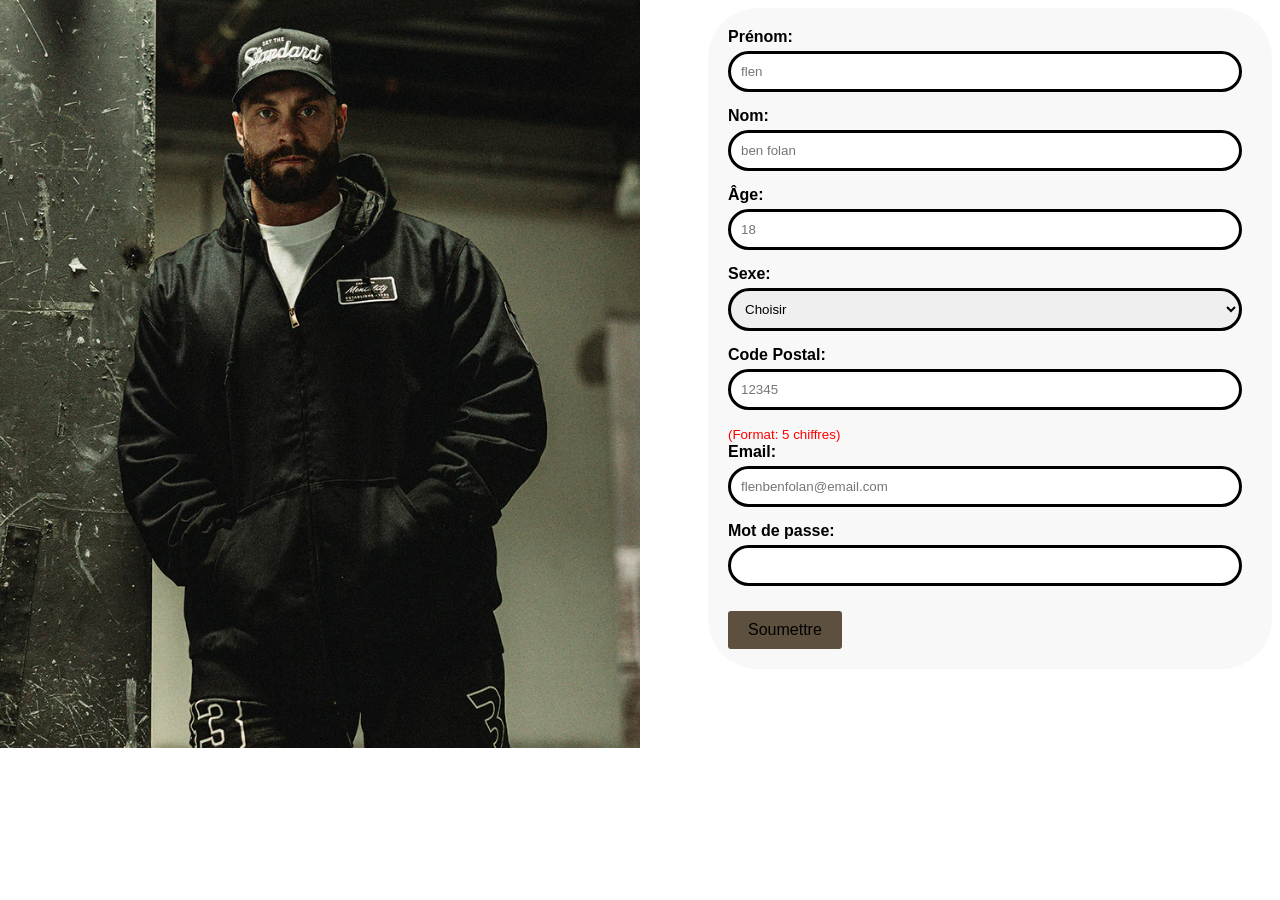
<file: contact.html>
<!DOCTYPE html>
<html lang="en">

<head>
    <meta charset="UTF-8">
    <meta name="viewport" content="width=device-width, initial-scale=1.0">
    <title>Contact</title>
    <style>
        /* Styles généraux */
        body {
            font-family: Arial, sans-serif;
            background-image: url(big3.webp);
            background-repeat: no-repeat;
            background-size:50%;
            background-position: left;
            backdrop-filter: none;
        }

        .container {
            max-width: 550px;
            background-color: rgba(245, 245, 245, 0.72);
            padding: 20px;
            border-radius: 50px;
            margin-left: 700px;
            
        }
        label{
          color: black;
        }

        h2 {
            text-align: center;
            margin-bottom: 20px;
        }

        /* Styles pour le formulaire */
        form {
            width: 100%;
        }

        label {
            display: block;
            margin-bottom: 5px;
            font-weight: bold;
        }

        input[type="text"],
        input[type="number"],
        input[type="email"],
        select,
        input[type="password"] {
            width: calc(100% - 10px);
            padding: 10px;
            margin-bottom: 15px;
            border: 3px solid black;
            border-radius: 30px;
            box-sizing: border-box;
        }

        input[type="submit"] {
            background-color: #5e503f;
            color: black;
            border: none;
            padding: 10px 20px;
            text-align: center;
            text-decoration: none;
            display: inline-block;
            font-size: 16px;
            margin-top: 10px;
            cursor: pointer;
            border-radius: 3px;
            transition: background-color 0.3s;
        }

        input[type="submit"]:hover {
            background-color: #45a049;
        }

        .error {
            color: red;
            font-size: 12px;
        }
    </style>
</head>

<body>
    <div class="container">
        <form id="myForm" onsubmit="return validateForm()">
            <label for="fname">Prénom:</label>
            <input type="text" id="fname" name="firstname" required placeholder="flen">

            <label for="lname">Nom:</label>
            <input type="text" id="lname" name="lastname" required placeholder="ben folan">

            <label for="age">Âge:</label>
            <input type="number" id="age" name="age" min="18" required placeholder="18">

            <label for="gender">Sexe:</label>
            <select id="gender" name="gender" required>
                <option value="">Choisir</option>
                <option value="male">Homme</option>
                <option value="female">Femme</option>
                <option value="other">Autre</option>
            </select>

            <label for="zipcode">Code Postal:</label>
            <input type="text" id="zipcode" name="zipcode" pattern="[0-9]{5}" required placeholder="12345">
            <small style="color: red;">(Format: 5 chiffres)</small>

            <label for="email">Email:</label>
            <input type="email" id="email" name="email" required placeholder="flenbenfolan@email.com">

            <label for="password">Mot de passe:</label>
            <input type="password" id="password" name="password" required>

            <input type="submit" value="Soumettre">
        </form>

        <div id="errorMessages"></div>
    </div>

    <script>
        function validateForm() {
            var form = document.getElementById('myForm');
            var errorMessages = document.getElementById('errorMessages');
            errorMessages.innerHTML = '';

            var fname = form.elements['firstname'].value.trim();
            var lname = form.elements['lastname'].value.trim();
            var age = form.elements['age'].value;
            var gender = form.elements['gender'].value;
            var zipcode = form.elements['zipcode'].value.trim();
            var email = form
        }
    </script>
</file>
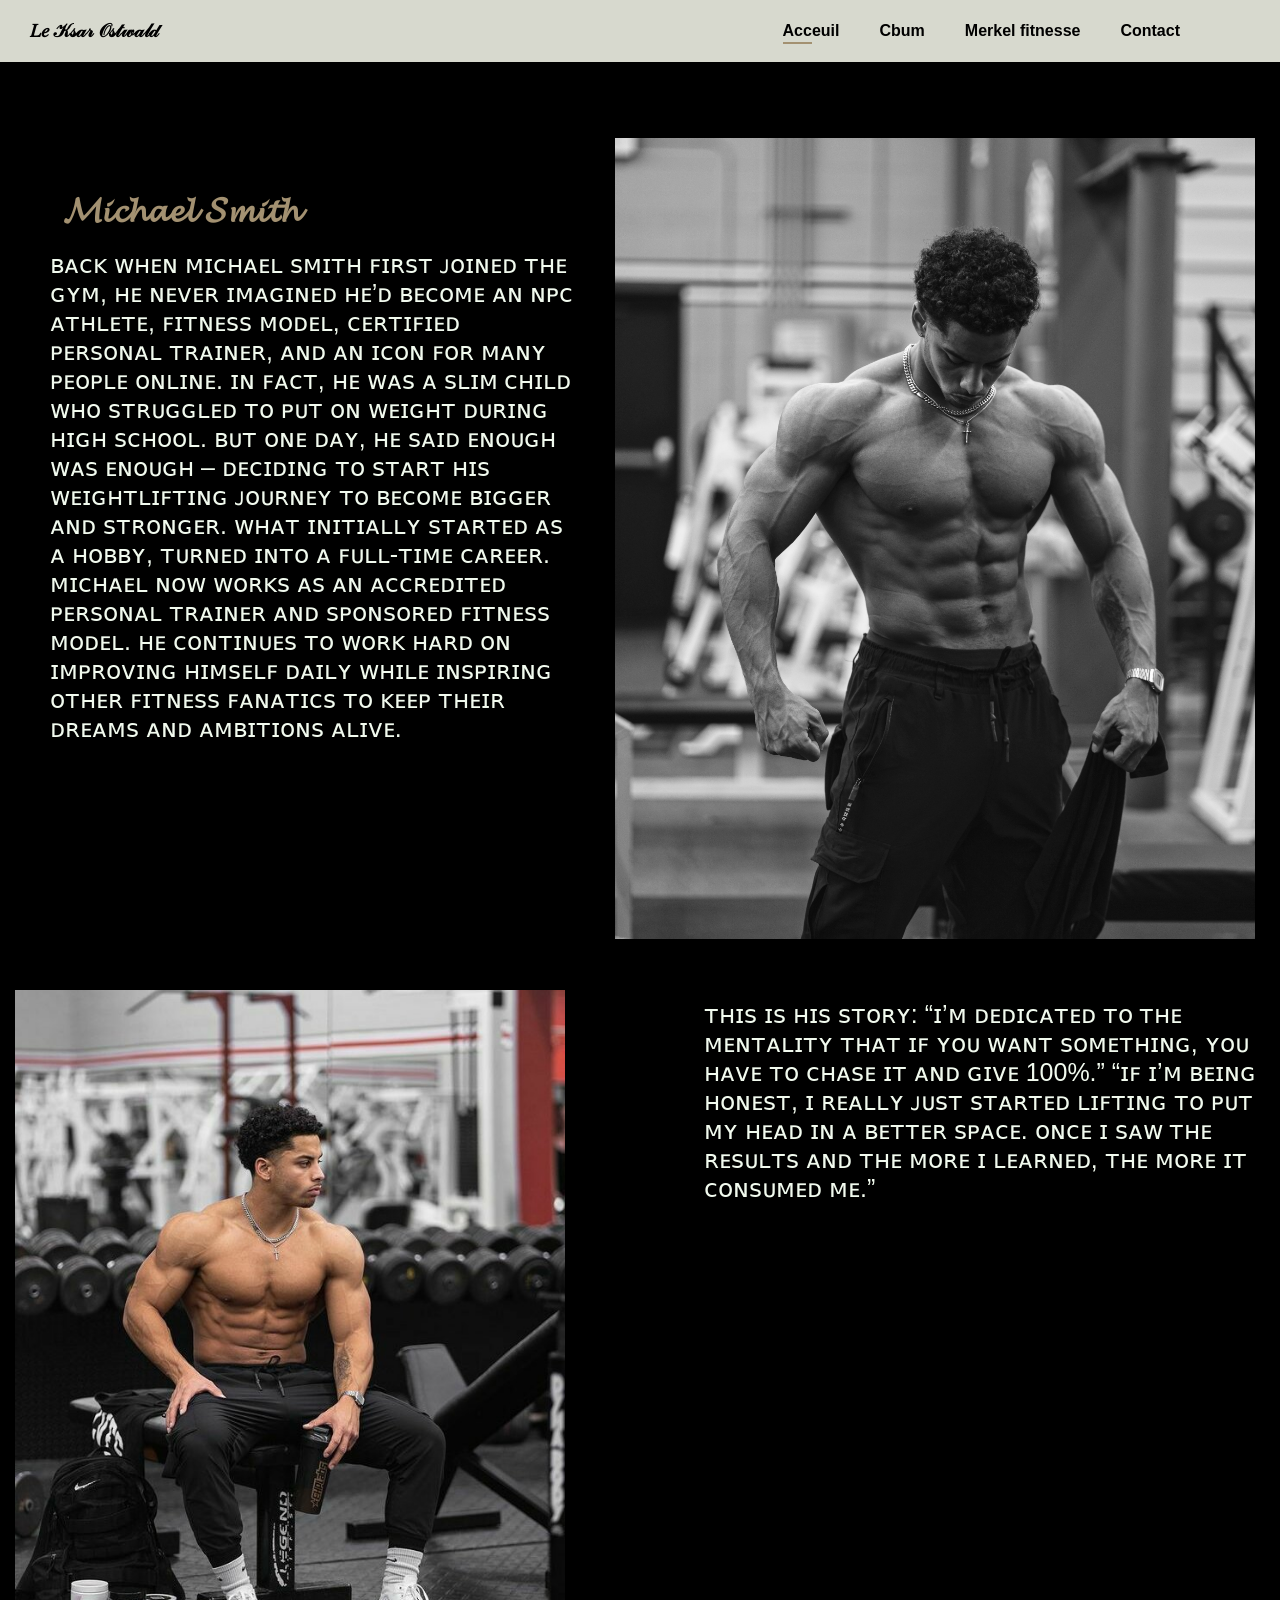
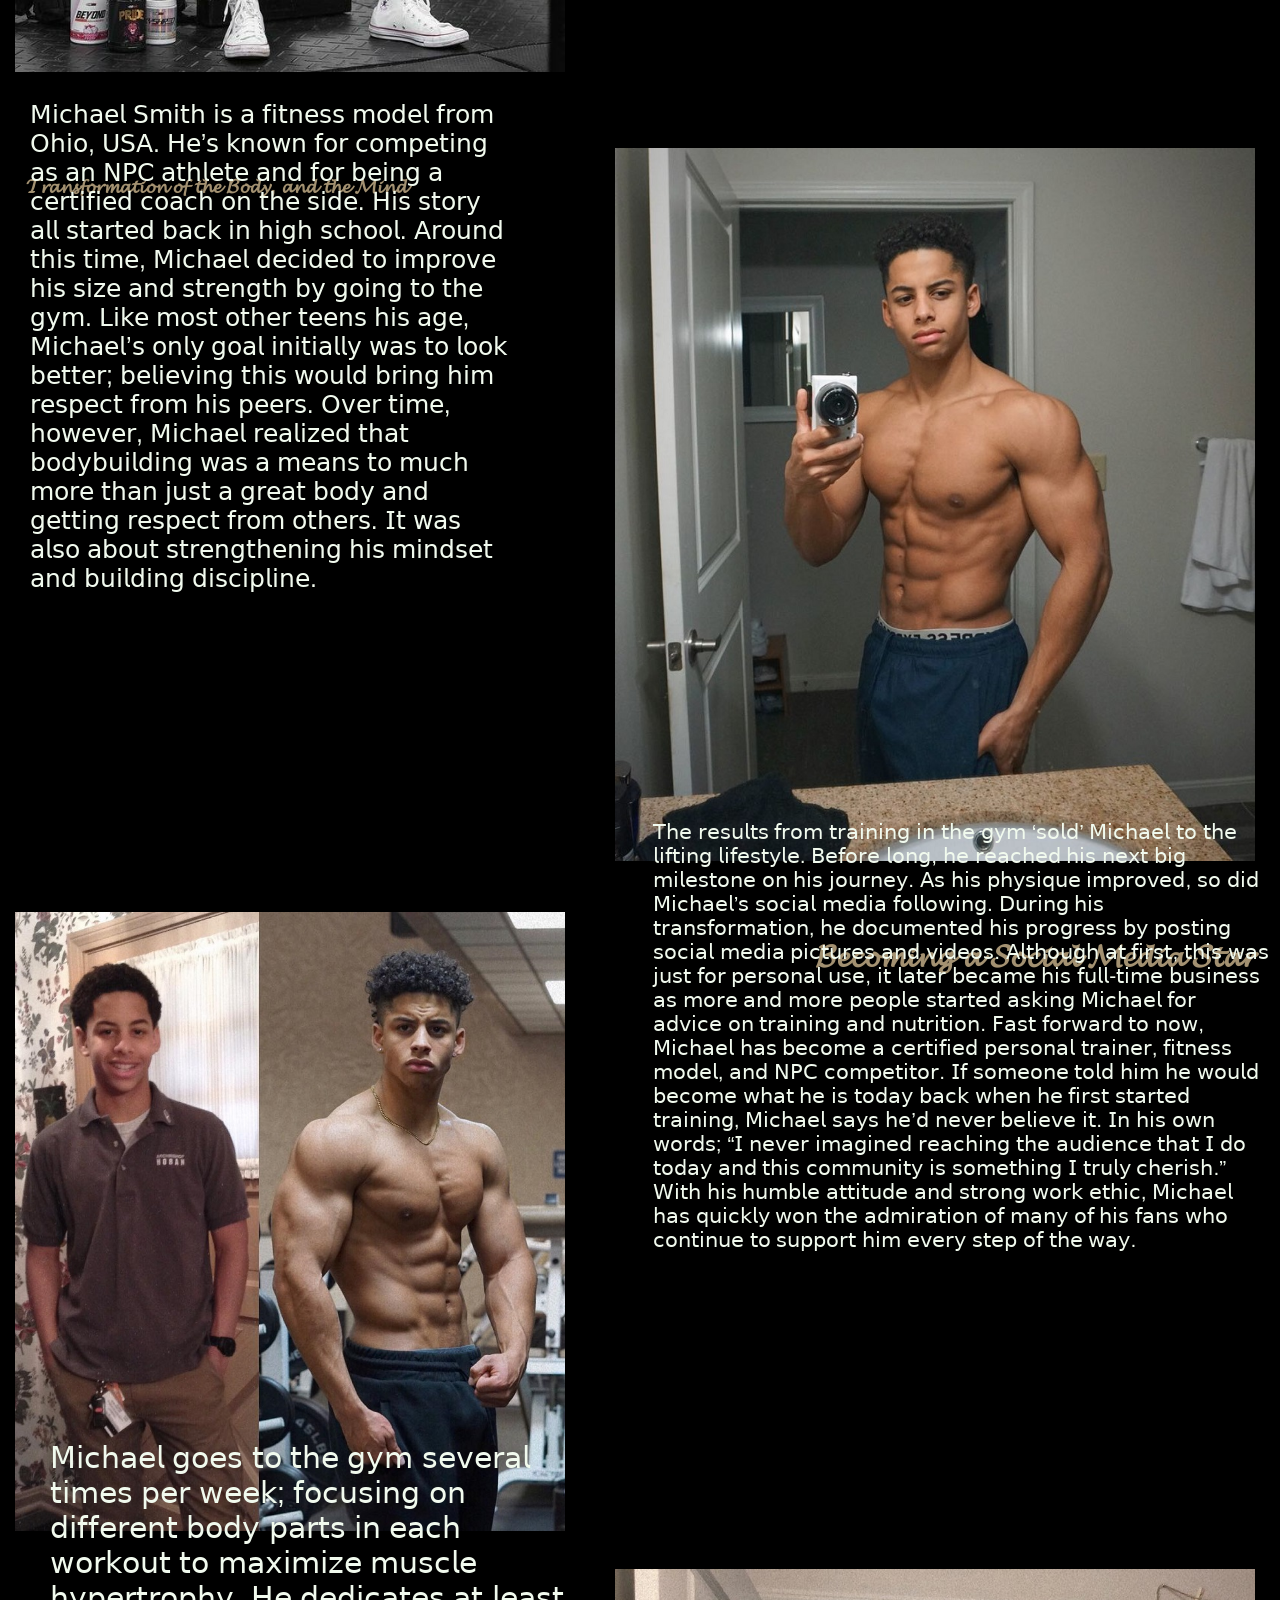
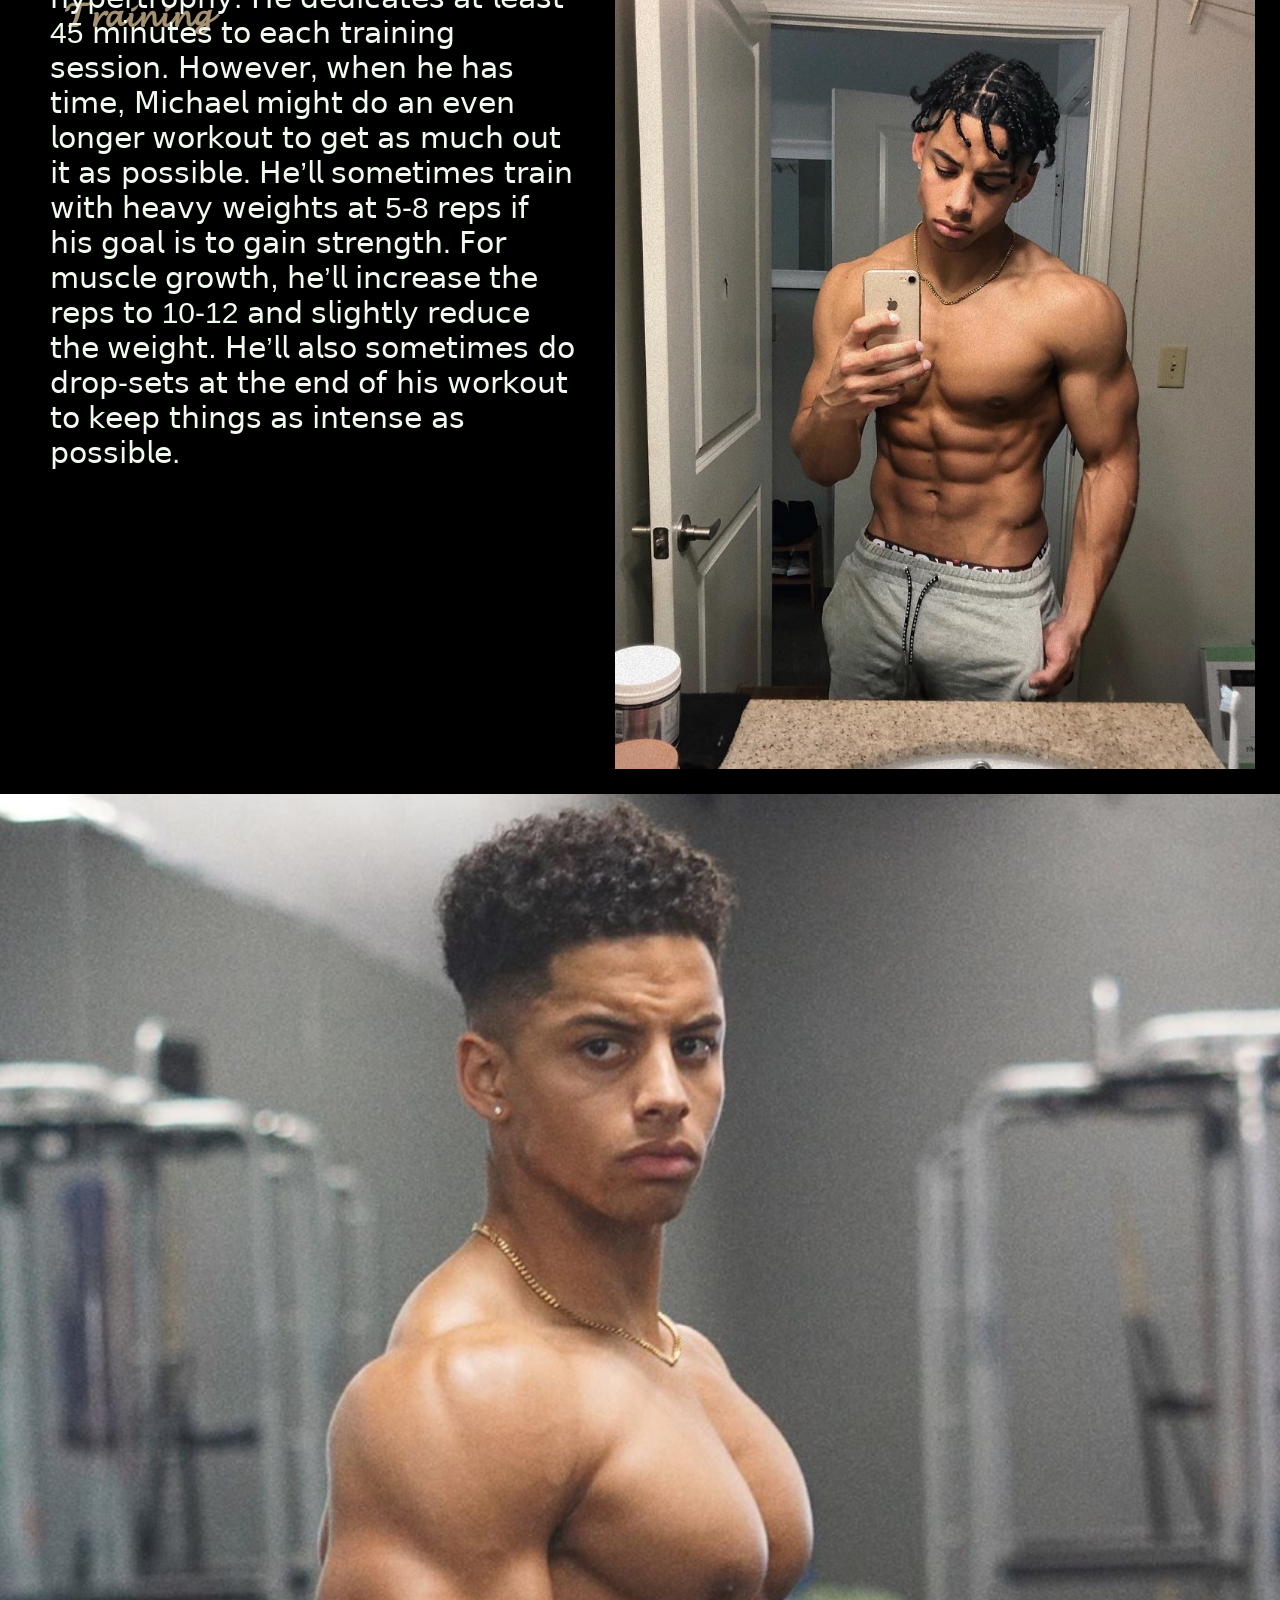
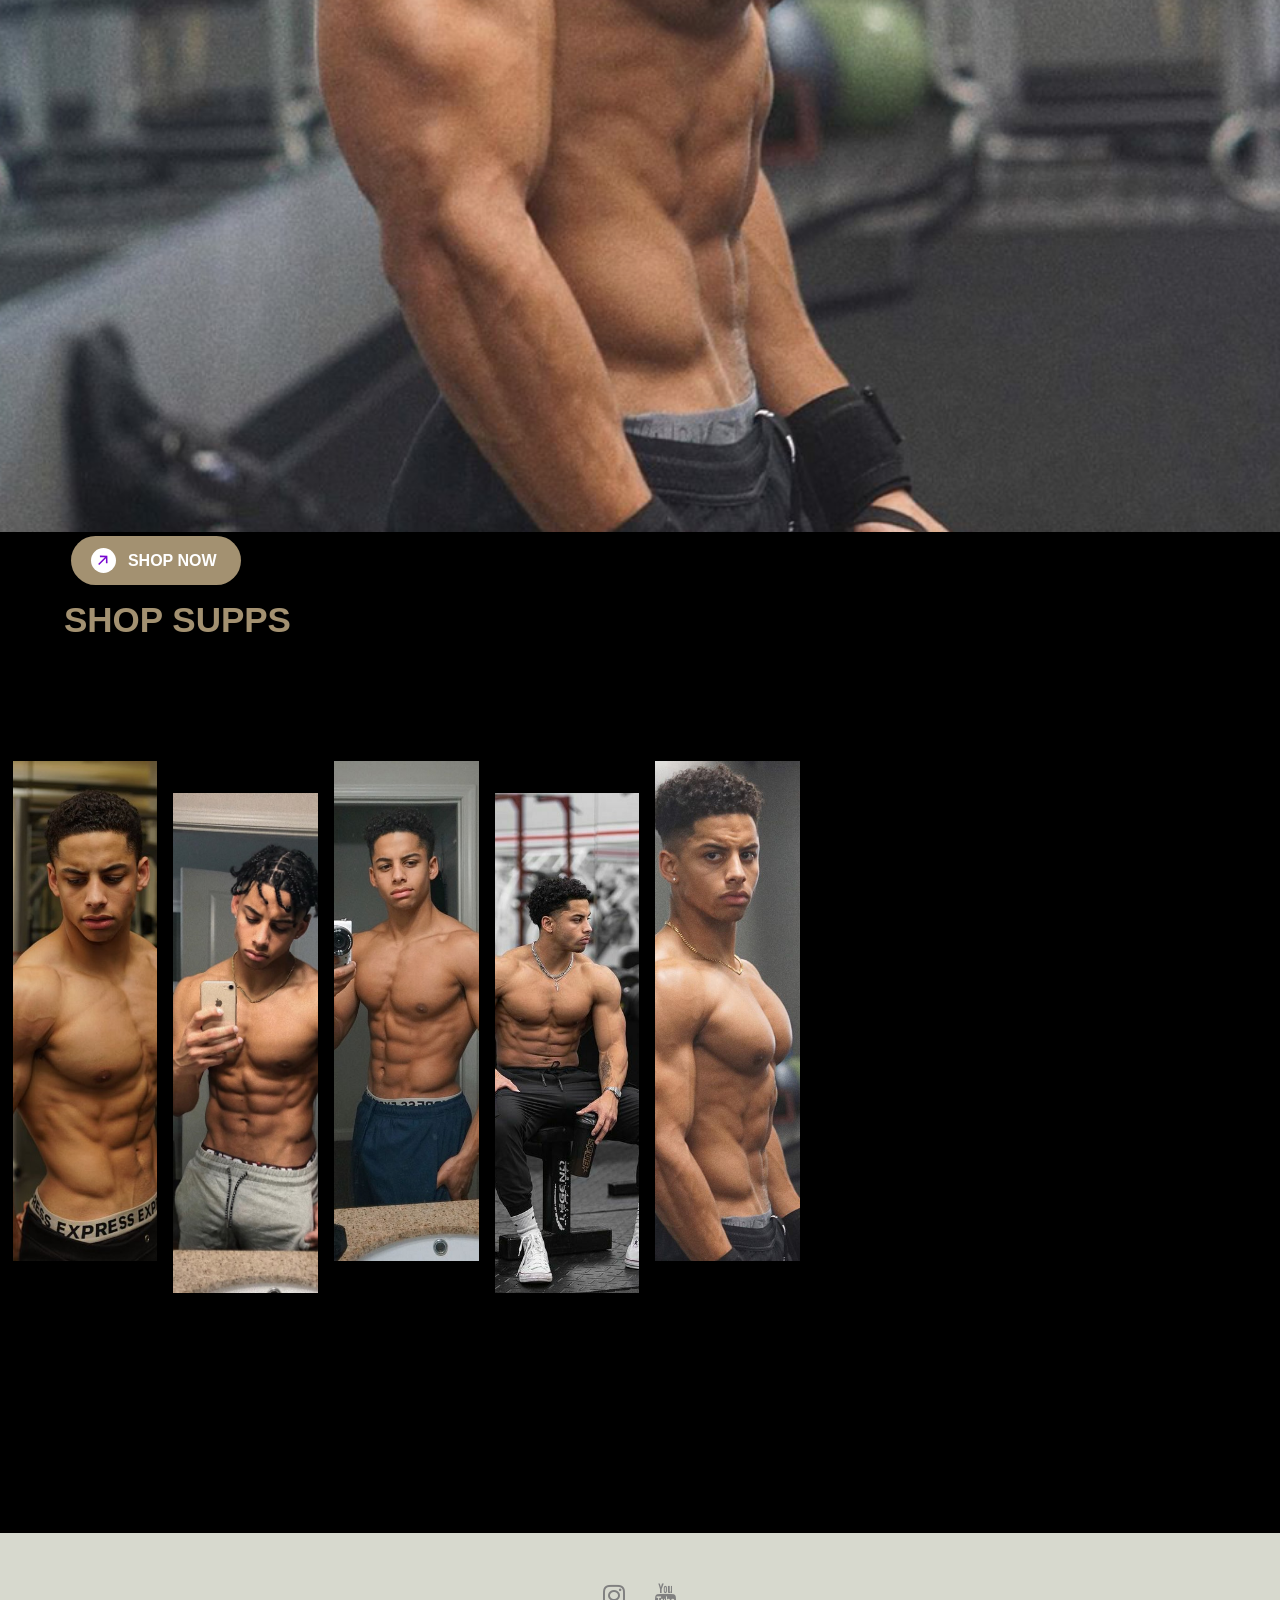
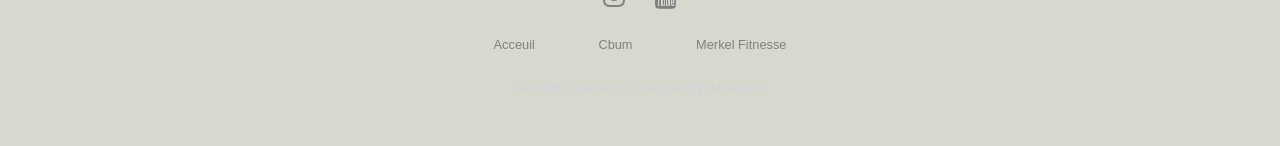
<file: merkel.html>
<!DOCTYPE html>
<html lang="en">
<head>
    <meta charset="UTF-8">
    <meta name="viewport" content="width=device-width, initial-scale=1.0">
    <title>merkelfitness</title>
    <link rel="icon" type="image/jpg" href="ksr.png">
    <link rel="stylesheet" href="merkel.css">
    <script src="java.js"></script>
        <!--FONT AWESOME-->
<link rel="stylesheet" href="https://cdnjs.cloudflare.com/ajax/libs/font-awesome/4.7.0/css/font-awesome.min.css">

<!--GOOGLE FONTS-->
<link rel="preconnect" href="https://fonts.gstatic.com">
<link href="https://fonts.googleapis.com/css2?family=Fredoka+One&family=Play&display=swap" rel="stylesheet"> 
</head>
<body>
    <!--VVVVVVVVVVVVVVVVVVVVVVVVVVVVVVVVV-->
    <section id="header">   
        <div class="logo">
            <a href="index.html"><h3>𝐿𝑒 𝒦𝓈𝒶𝓇 𝒪𝓈𝓉𝓌𝒶𝓁𝒹 </h3>
        </div>  
        <div>
            <ul id="navbar">
                <li><a class="active" href="index.html">Acceuil</a></li>
                <li><a href="cbum.html">Cbum</a></li>
                <li><a href="merkel.html">Merkel fitnesse</a></li>
                <li><a  href="contact.html">Contact</a></li>
            </ul>
        </div>
     </section>  
        
    <section class="pre">
        <img src="m5.jpg" width="50%" alt="">
        <div class="info">
            <h1>𝓜𝓲𝓬𝓱𝓪𝓮𝓵 𝓢𝓶𝓲𝓽𝓱</h1>
            <p>ʙᴀᴄᴋ ᴡʜᴇɴ ᴍɪᴄʜᴀᴇʟ ꜱᴍɪᴛʜ ꜰɪʀꜱᴛ ᴊᴏɪɴᴇᴅ ᴛʜᴇ ɢʏᴍ, ʜᴇ ɴᴇᴠᴇʀ ɪᴍᴀɢɪɴᴇᴅ ʜᴇ’ᴅ ʙᴇᴄᴏᴍᴇ ᴀɴ ɴᴘᴄ ᴀᴛʜʟᴇᴛᴇ, ꜰɪᴛɴᴇꜱꜱ ᴍᴏᴅᴇʟ, ᴄᴇʀᴛɪꜰɪᴇᴅ ᴘᴇʀꜱᴏɴᴀʟ ᴛʀᴀɪɴᴇʀ, ᴀɴᴅ ᴀɴ ɪᴄᴏɴ ꜰᴏʀ ᴍᴀɴʏ ᴘᴇᴏᴘʟᴇ ᴏɴʟɪɴᴇ. ɪɴ ꜰᴀᴄᴛ, ʜᴇ ᴡᴀꜱ ᴀ ꜱʟɪᴍ ᴄʜɪʟᴅ ᴡʜᴏ ꜱᴛʀᴜɢɢʟᴇᴅ ᴛᴏ ᴘᴜᴛ ᴏɴ ᴡᴇɪɢʜᴛ ᴅᴜʀɪɴɢ ʜɪɢʜ ꜱᴄʜᴏᴏʟ. ʙᴜᴛ ᴏɴᴇ ᴅᴀʏ, ʜᴇ ꜱᴀɪᴅ ᴇɴᴏᴜɢʜ ᴡᴀꜱ ᴇɴᴏᴜɢʜ – ᴅᴇᴄɪᴅɪɴɢ ᴛᴏ ꜱᴛᴀʀᴛ ʜɪꜱ ᴡᴇɪɢʜᴛʟɪꜰᴛɪɴɢ ᴊᴏᴜʀɴᴇʏ ᴛᴏ ʙᴇᴄᴏᴍᴇ ʙɪɢɢᴇʀ ᴀɴᴅ ꜱᴛʀᴏɴɢᴇʀ. ᴡʜᴀᴛ ɪɴɪᴛɪᴀʟʟʏ ꜱᴛᴀʀᴛᴇᴅ ᴀꜱ ᴀ ʜᴏʙʙʏ, ᴛᴜʀɴᴇᴅ ɪɴᴛᴏ ᴀ ꜰᴜʟʟ-ᴛɪᴍᴇ ᴄᴀʀᴇᴇʀ. ᴍɪᴄʜᴀᴇʟ ɴᴏᴡ ᴡᴏʀᴋꜱ ᴀꜱ ᴀɴ ᴀᴄᴄʀᴇᴅɪᴛᴇᴅ ᴘᴇʀꜱᴏɴᴀʟ ᴛʀᴀɪɴᴇʀ ᴀɴᴅ ꜱᴘᴏɴꜱᴏʀᴇᴅ ꜰɪᴛɴᴇꜱꜱ ᴍᴏᴅᴇʟ. ʜᴇ ᴄᴏɴᴛɪɴᴜᴇꜱ ᴛᴏ ᴡᴏʀᴋ ʜᴀʀᴅ ᴏɴ ɪᴍᴘʀᴏᴠɪɴɢ ʜɪᴍꜱᴇʟꜰ ᴅᴀɪʟʏ ᴡʜɪʟᴇ ɪɴꜱᴘɪʀɪɴɢ ᴏᴛʜᴇʀ ꜰɪᴛɴᴇꜱꜱ ꜰᴀɴᴀᴛɪᴄꜱ ᴛᴏ ᴋᴇᴇᴘ ᴛʜᴇɪʀ ᴅʀᴇᴀᴍꜱ ᴀɴᴅ ᴀᴍʙɪᴛɪᴏɴꜱ ᴀʟɪᴠᴇ.</p>
        </div>
    </section>
    <section class="pre-2">
        <img src="m4.jpg" width="50%" alt="">
        <div class="info-2">
            <p>ᴛʜɪꜱ ɪꜱ ʜɪꜱ ꜱᴛᴏʀʏ: “ɪ’ᴍ ᴅᴇᴅɪᴄᴀᴛᴇᴅ ᴛᴏ ᴛʜᴇ ᴍᴇɴᴛᴀʟɪᴛʏ ᴛʜᴀᴛ ɪꜰ ʏᴏᴜ ᴡᴀɴᴛ ꜱᴏᴍᴇᴛʜɪɴɢ, ʏᴏᴜ ʜᴀᴠᴇ ᴛᴏ ᴄʜᴀꜱᴇ ɪᴛ ᴀɴᴅ ɢɪᴠᴇ 100%.” “ɪꜰ ɪ’ᴍ ʙᴇɪɴɢ ʜᴏɴᴇꜱᴛ, ɪ ʀᴇᴀʟʟʏ ᴊᴜꜱᴛ ꜱᴛᴀʀᴛᴇᴅ ʟɪꜰᴛɪɴɢ ᴛᴏ ᴘᴜᴛ ᴍʏ ʜᴇᴀᴅ ɪɴ ᴀ ʙᴇᴛᴛᴇʀ ꜱᴘᴀᴄᴇ. ᴏɴᴄᴇ ɪ ꜱᴀᴡ ᴛʜᴇ ʀᴇꜱᴜʟᴛꜱ ᴀɴᴅ ᴛʜᴇ ᴍᴏʀᴇ ɪ ʟᴇᴀʀɴᴇᴅ, ᴛʜᴇ ᴍᴏʀᴇ ɪᴛ ᴄᴏɴꜱᴜᴍᴇᴅ ᴍᴇ.”</p>
        </div>
    </section>
    <section class="pre-3">
        <img src="m3.jpg" width="50%" alt="">
        <div class="info-3">
            <h1>𝓣𝓻𝓪𝓷𝓼𝓯𝓸𝓻𝓶𝓪𝓽𝓲𝓸𝓷 𝓸𝓯 𝓽𝓱𝓮 𝓑𝓸𝓭𝔂, 𝓪𝓷𝓭 𝓽𝓱𝓮 𝓜𝓲𝓷𝓭</h1>
            <p>𝖬𝗂𝖼𝗁𝖺𝖾𝗅 𝖲𝗆𝗂𝗍𝗁 𝗂𝗌 𝖺 𝖿𝗂𝗍𝗇𝖾𝗌𝗌 𝗆𝗈𝖽𝖾𝗅 𝖿𝗋𝗈𝗆 𝖮𝗁𝗂𝗈, 𝖴𝖲𝖠. 𝖧𝖾’𝗌 𝗄𝗇𝗈𝗐𝗇 𝖿𝗈𝗋 𝖼𝗈𝗆𝗉𝖾𝗍𝗂𝗇𝗀 𝖺𝗌 𝖺𝗇 𝖭𝖯𝖢 𝖺𝗍𝗁𝗅𝖾𝗍𝖾 𝖺𝗇𝖽 𝖿𝗈𝗋 𝖻𝖾𝗂𝗇𝗀 𝖺 𝖼𝖾𝗋𝗍𝗂𝖿𝗂𝖾𝖽 𝖼𝗈𝖺𝖼𝗁 𝗈𝗇 𝗍𝗁𝖾 𝗌𝗂𝖽𝖾. 𝖧𝗂𝗌 𝗌𝗍𝗈𝗋𝗒 𝖺𝗅𝗅 𝗌𝗍𝖺𝗋𝗍𝖾𝖽 𝖻𝖺𝖼𝗄 𝗂𝗇 𝗁𝗂𝗀𝗁 𝗌𝖼𝗁𝗈𝗈𝗅. 𝖠𝗋𝗈𝗎𝗇𝖽 𝗍𝗁𝗂𝗌 𝗍𝗂𝗆𝖾, 𝖬𝗂𝖼𝗁𝖺𝖾𝗅 𝖽𝖾𝖼𝗂𝖽𝖾𝖽 𝗍𝗈 𝗂𝗆𝗉𝗋𝗈𝗏𝖾 𝗁𝗂𝗌 𝗌𝗂𝗓𝖾 𝖺𝗇𝖽 𝗌𝗍𝗋𝖾𝗇𝗀𝗍𝗁 𝖻𝗒 𝗀𝗈𝗂𝗇𝗀 𝗍𝗈 𝗍𝗁𝖾 𝗀𝗒𝗆. 𝖫𝗂𝗄𝖾 𝗆𝗈𝗌𝗍 𝗈𝗍𝗁𝖾𝗋 𝗍𝖾𝖾𝗇𝗌 𝗁𝗂𝗌 𝖺𝗀𝖾, 𝖬𝗂𝖼𝗁𝖺𝖾𝗅’𝗌 𝗈𝗇𝗅𝗒 𝗀𝗈𝖺𝗅 𝗂𝗇𝗂𝗍𝗂𝖺𝗅𝗅𝗒 𝗐𝖺𝗌 𝗍𝗈 𝗅𝗈𝗈𝗄 𝖻𝖾𝗍𝗍𝖾𝗋; 𝖻𝖾𝗅𝗂𝖾𝗏𝗂𝗇𝗀 𝗍𝗁𝗂𝗌 𝗐𝗈𝗎𝗅𝖽 𝖻𝗋𝗂𝗇𝗀 𝗁𝗂𝗆 𝗋𝖾𝗌𝗉𝖾𝖼𝗍 𝖿𝗋𝗈𝗆 𝗁𝗂𝗌 𝗉𝖾𝖾𝗋𝗌. 𝖮𝗏𝖾𝗋 𝗍𝗂𝗆𝖾, 𝗁𝗈𝗐𝖾𝗏𝖾𝗋, 𝖬𝗂𝖼𝗁𝖺𝖾𝗅 𝗋𝖾𝖺𝗅𝗂𝗓𝖾𝖽 𝗍𝗁𝖺𝗍 𝖻𝗈𝖽𝗒𝖻𝗎𝗂𝗅𝖽𝗂𝗇𝗀 𝗐𝖺𝗌 𝖺 𝗆𝖾𝖺𝗇𝗌 𝗍𝗈 𝗆𝗎𝖼𝗁 𝗆𝗈𝗋𝖾 𝗍𝗁𝖺𝗇 𝗃𝗎𝗌𝗍 𝖺 𝗀𝗋𝖾𝖺𝗍 𝖻𝗈𝖽𝗒 𝖺𝗇𝖽 𝗀𝖾𝗍𝗍𝗂𝗇𝗀 𝗋𝖾𝗌𝗉𝖾𝖼𝗍 𝖿𝗋𝗈𝗆 𝗈𝗍𝗁𝖾𝗋𝗌. 𝖨𝗍 𝗐𝖺𝗌 𝖺𝗅𝗌𝗈 𝖺𝖻𝗈𝗎𝗍 𝗌𝗍𝗋𝖾𝗇𝗀𝗍𝗁𝖾𝗇𝗂𝗇𝗀 𝗁𝗂𝗌 𝗆𝗂𝗇𝖽𝗌𝖾𝗍 𝖺𝗇𝖽 𝖻𝗎𝗂𝗅𝖽𝗂𝗇𝗀 𝖽𝗂𝗌𝖼𝗂𝗉𝗅𝗂𝗇𝖾.</p>
        </div>
    </section>
    <section class="pre-4">
        <img src="m6.jpg" width="50%" alt="">
        <div class="info-4">
            <h1>𝓑𝓮𝓬𝓸𝓶𝓲𝓷𝓰 𝓪 𝓢𝓸𝓬𝓲𝓪𝓵 𝓜𝓮𝓭𝓲𝓪 𝓢𝓽𝓪𝓻</h1>
            <p>𝖳𝗁𝖾 𝗋𝖾𝗌𝗎𝗅𝗍𝗌 𝖿𝗋𝗈𝗆 𝗍𝗋𝖺𝗂𝗇𝗂𝗇𝗀 𝗂𝗇 𝗍𝗁𝖾 𝗀𝗒𝗆 ‘𝗌𝗈𝗅𝖽’ 𝖬𝗂𝖼𝗁𝖺𝖾𝗅 𝗍𝗈 𝗍𝗁𝖾 𝗅𝗂𝖿𝗍𝗂𝗇𝗀 𝗅𝗂𝖿𝖾𝗌𝗍𝗒𝗅𝖾. 𝖡𝖾𝖿𝗈𝗋𝖾 𝗅𝗈𝗇𝗀, 𝗁𝖾 𝗋𝖾𝖺𝖼𝗁𝖾𝖽 𝗁𝗂𝗌 𝗇𝖾𝗑𝗍 𝖻𝗂𝗀 𝗆𝗂𝗅𝖾𝗌𝗍𝗈𝗇𝖾 𝗈𝗇 𝗁𝗂𝗌 𝗃𝗈𝗎𝗋𝗇𝖾𝗒. 𝖠𝗌 𝗁𝗂𝗌 𝗉𝗁𝗒𝗌𝗂𝗊𝗎𝖾 𝗂𝗆𝗉𝗋𝗈𝗏𝖾𝖽, 𝗌𝗈 𝖽𝗂𝖽 𝖬𝗂𝖼𝗁𝖺𝖾𝗅’𝗌 𝗌𝗈𝖼𝗂𝖺𝗅 𝗆𝖾𝖽𝗂𝖺 𝖿𝗈𝗅𝗅𝗈𝗐𝗂𝗇𝗀. 𝖣𝗎𝗋𝗂𝗇𝗀 𝗁𝗂𝗌 𝗍𝗋𝖺𝗇𝗌𝖿𝗈𝗋𝗆𝖺𝗍𝗂𝗈𝗇, 𝗁𝖾 𝖽𝗈𝖼𝗎𝗆𝖾𝗇𝗍𝖾𝖽 𝗁𝗂𝗌 𝗉𝗋𝗈𝗀𝗋𝖾𝗌𝗌 𝖻𝗒 𝗉𝗈𝗌𝗍𝗂𝗇𝗀 𝗌𝗈𝖼𝗂𝖺𝗅 𝗆𝖾𝖽𝗂𝖺 𝗉𝗂𝖼𝗍𝗎𝗋𝖾𝗌 𝖺𝗇𝖽 𝗏𝗂𝖽𝖾𝗈𝗌. 𝖠𝗅𝗍𝗁𝗈𝗎𝗀𝗁 𝖺𝗍 𝖿𝗂𝗋𝗌𝗍, 𝗍𝗁𝗂𝗌 𝗐𝖺𝗌 𝗃𝗎𝗌𝗍 𝖿𝗈𝗋 𝗉𝖾𝗋𝗌𝗈𝗇𝖺𝗅 𝗎𝗌𝖾, 𝗂𝗍 𝗅𝖺𝗍𝖾𝗋 𝖻𝖾𝖼𝖺𝗆𝖾 𝗁𝗂𝗌 𝖿𝗎𝗅𝗅-𝗍𝗂𝗆𝖾 𝖻𝗎𝗌𝗂𝗇𝖾𝗌𝗌 𝖺𝗌 𝗆𝗈𝗋𝖾 𝖺𝗇𝖽 𝗆𝗈𝗋𝖾 𝗉𝖾𝗈𝗉𝗅𝖾 𝗌𝗍𝖺𝗋𝗍𝖾𝖽 𝖺𝗌𝗄𝗂𝗇𝗀 𝖬𝗂𝖼𝗁𝖺𝖾𝗅 𝖿𝗈𝗋 𝖺𝖽𝗏𝗂𝖼𝖾 𝗈𝗇 𝗍𝗋𝖺𝗂𝗇𝗂𝗇𝗀 𝖺𝗇𝖽 𝗇𝗎𝗍𝗋𝗂𝗍𝗂𝗈𝗇. 𝖥𝖺𝗌𝗍 𝖿𝗈𝗋𝗐𝖺𝗋𝖽 𝗍𝗈 𝗇𝗈𝗐, 𝖬𝗂𝖼𝗁𝖺𝖾𝗅 𝗁𝖺𝗌 𝖻𝖾𝖼𝗈𝗆𝖾 𝖺 𝖼𝖾𝗋𝗍𝗂𝖿𝗂𝖾𝖽 𝗉𝖾𝗋𝗌𝗈𝗇𝖺𝗅 𝗍𝗋𝖺𝗂𝗇𝖾𝗋, 𝖿𝗂𝗍𝗇𝖾𝗌𝗌 𝗆𝗈𝖽𝖾𝗅, 𝖺𝗇𝖽 𝖭𝖯𝖢 𝖼𝗈𝗆𝗉𝖾𝗍𝗂𝗍𝗈𝗋. 𝖨𝖿 𝗌𝗈𝗆𝖾𝗈𝗇𝖾 𝗍𝗈𝗅𝖽 𝗁𝗂𝗆 𝗁𝖾 𝗐𝗈𝗎𝗅𝖽 𝖻𝖾𝖼𝗈𝗆𝖾 𝗐𝗁𝖺𝗍 𝗁𝖾 𝗂𝗌 𝗍𝗈𝖽𝖺𝗒 𝖻𝖺𝖼𝗄 𝗐𝗁𝖾𝗇 𝗁𝖾 𝖿𝗂𝗋𝗌𝗍 𝗌𝗍𝖺𝗋𝗍𝖾𝖽 𝗍𝗋𝖺𝗂𝗇𝗂𝗇𝗀, 𝖬𝗂𝖼𝗁𝖺𝖾𝗅 𝗌𝖺𝗒𝗌 𝗁𝖾’𝖽 𝗇𝖾𝗏𝖾𝗋 𝖻𝖾𝗅𝗂𝖾𝗏𝖾 𝗂𝗍. 𝖨𝗇 𝗁𝗂𝗌 𝗈𝗐𝗇 𝗐𝗈𝗋𝖽𝗌; “𝖨 𝗇𝖾𝗏𝖾𝗋 𝗂𝗆𝖺𝗀𝗂𝗇𝖾𝖽 𝗋𝖾𝖺𝖼𝗁𝗂𝗇𝗀 𝗍𝗁𝖾 𝖺𝗎𝖽𝗂𝖾𝗇𝖼𝖾 𝗍𝗁𝖺𝗍 𝖨 𝖽𝗈 𝗍𝗈𝖽𝖺𝗒 𝖺𝗇𝖽 𝗍𝗁𝗂𝗌 𝖼𝗈𝗆𝗆𝗎𝗇𝗂𝗍𝗒 𝗂𝗌 𝗌𝗈𝗆𝖾𝗍𝗁𝗂𝗇𝗀 𝖨 𝗍𝗋𝗎𝗅𝗒 𝖼𝗁𝖾𝗋𝗂𝗌𝗁.” 𝖶𝗂𝗍𝗁 𝗁𝗂𝗌 𝗁𝗎𝗆𝖻𝗅𝖾 𝖺𝗍𝗍𝗂𝗍𝗎𝖽𝖾 𝖺𝗇𝖽 𝗌𝗍𝗋𝗈𝗇𝗀 𝗐𝗈𝗋𝗄 𝖾𝗍𝗁𝗂𝖼, 𝖬𝗂𝖼𝗁𝖺𝖾𝗅 𝗁𝖺𝗌 𝗊𝗎𝗂𝖼𝗄𝗅𝗒 𝗐𝗈𝗇 𝗍𝗁𝖾 𝖺𝖽𝗆𝗂𝗋𝖺𝗍𝗂𝗈𝗇 𝗈𝖿 𝗆𝖺𝗇𝗒 𝗈𝖿 𝗁𝗂𝗌 𝖿𝖺𝗇𝗌 𝗐𝗁𝗈 𝖼𝗈𝗇𝗍𝗂𝗇𝗎𝖾 𝗍𝗈 𝗌𝗎𝗉𝗉𝗈𝗋𝗍 𝗁𝗂𝗆 𝖾𝗏𝖾𝗋𝗒 𝗌𝗍𝖾𝗉 𝗈𝖿 𝗍𝗁𝖾 𝗐𝖺𝗒.</p>
        </div>
    </section>
    <section class="pre-5">
        <img src="m7.jpg" width="50%" alt="">
        <div class="info-5">
            <h1>𝓣𝓻𝓪𝓲𝓷𝓲𝓷𝓰</h1>
            <p>𝖬𝗂𝖼𝗁𝖺𝖾𝗅 𝗀𝗈𝖾𝗌 𝗍𝗈 𝗍𝗁𝖾 𝗀𝗒𝗆 𝗌𝖾𝗏𝖾𝗋𝖺𝗅 𝗍𝗂𝗆𝖾𝗌 𝗉𝖾𝗋 𝗐𝖾𝖾𝗄; 𝖿𝗈𝖼𝗎𝗌𝗂𝗇𝗀 𝗈𝗇 𝖽𝗂𝖿𝖿𝖾𝗋𝖾𝗇𝗍 𝖻𝗈𝖽𝗒 𝗉𝖺𝗋𝗍𝗌 𝗂𝗇 𝖾𝖺𝖼𝗁 𝗐𝗈𝗋𝗄𝗈𝗎𝗍 𝗍𝗈 𝗆𝖺𝗑𝗂𝗆𝗂𝗓𝖾 𝗆𝗎𝗌𝖼𝗅𝖾 𝗁𝗒𝗉𝖾𝗋𝗍𝗋𝗈𝗉𝗁𝗒. 𝖧𝖾 𝖽𝖾𝖽𝗂𝖼𝖺𝗍𝖾𝗌 𝖺𝗍 𝗅𝖾𝖺𝗌𝗍 45 𝗆𝗂𝗇𝗎𝗍𝖾𝗌 𝗍𝗈 𝖾𝖺𝖼𝗁 𝗍𝗋𝖺𝗂𝗇𝗂𝗇𝗀 𝗌𝖾𝗌𝗌𝗂𝗈𝗇. 𝖧𝗈𝗐𝖾𝗏𝖾𝗋, 𝗐𝗁𝖾𝗇 𝗁𝖾 𝗁𝖺𝗌 𝗍𝗂𝗆𝖾, 𝖬𝗂𝖼𝗁𝖺𝖾𝗅 𝗆𝗂𝗀𝗁𝗍 𝖽𝗈 𝖺𝗇 𝖾𝗏𝖾𝗇 𝗅𝗈𝗇𝗀𝖾𝗋 𝗐𝗈𝗋𝗄𝗈𝗎𝗍 𝗍𝗈 𝗀𝖾𝗍 𝖺𝗌 𝗆𝗎𝖼𝗁 𝗈𝗎𝗍 𝗂𝗍 𝖺𝗌 𝗉𝗈𝗌𝗌𝗂𝖻𝗅𝖾. 𝖧𝖾’𝗅𝗅 𝗌𝗈𝗆𝖾𝗍𝗂𝗆𝖾𝗌 𝗍𝗋𝖺𝗂𝗇 𝗐𝗂𝗍𝗁 𝗁𝖾𝖺𝗏𝗒 𝗐𝖾𝗂𝗀𝗁𝗍𝗌 𝖺𝗍 5-8 𝗋𝖾𝗉𝗌 𝗂𝖿 𝗁𝗂𝗌 𝗀𝗈𝖺𝗅 𝗂𝗌 𝗍𝗈 𝗀𝖺𝗂𝗇 𝗌𝗍𝗋𝖾𝗇𝗀𝗍𝗁. 𝖥𝗈𝗋 𝗆𝗎𝗌𝖼𝗅𝖾 𝗀𝗋𝗈𝗐𝗍𝗁, 𝗁𝖾’𝗅𝗅 𝗂𝗇𝖼𝗋𝖾𝖺𝗌𝖾 𝗍𝗁𝖾 𝗋𝖾𝗉𝗌 𝗍𝗈 10-12 𝖺𝗇𝖽 𝗌𝗅𝗂𝗀𝗁𝗍𝗅𝗒 𝗋𝖾𝖽𝗎𝖼𝖾 𝗍𝗁𝖾 𝗐𝖾𝗂𝗀𝗁𝗍. 𝖧𝖾’𝗅𝗅 𝖺𝗅𝗌𝗈 𝗌𝗈𝗆𝖾𝗍𝗂𝗆𝖾𝗌 𝖽𝗈 𝖽𝗋𝗈𝗉-𝗌𝖾𝗍𝗌 𝖺𝗍 𝗍𝗁𝖾 𝖾𝗇𝖽 𝗈𝖿 𝗁𝗂𝗌 𝗐𝗈𝗋𝗄𝗈𝗎𝗍 𝗍𝗈 𝗄𝖾𝖾𝗉 𝗍𝗁𝗂𝗇𝗀𝗌 𝖺𝗌 𝗂𝗇𝗍𝖾𝗇𝗌𝖾 𝖺𝗌 𝗉𝗈𝗌𝗌𝗂𝖻𝗅𝖾.</p>
        </div>
    </section>
    <div class="vd">
        <img src="m3.webp" width="100%" autoplay muted height="auto" ></img>
    </div>
    <div class="sup">
        <a href="https://getrawnutrition.com/?sacode=hpilkq&utm_source=simple-affiliate&utm_medium=referral&utm_campaign=%2540merkelfitness+%25285367256842333%2529"><h1>SHOP SUPPS</h1></a>

    <a style="--clr: #7808d0" class="button" href="#">
        <span class="button__icon-wrapper">
            <svg width="10" class="button__icon-svg" href="#" fill="none" viewBox="0 0 14 15">
                <path fill="currentColor" d="M13.376 11.552l-.264-10.44-10.44-.24.024 2.28 6.96-.048L.2 12.56l1.488 1.488 9.432-9.432-.048 6.912 2.304.024z"></path>
            </svg>
            
            <svg class="button__icon-svg  button__icon-svg--copy" href="#" width="10" fill="none" viewBox="0 0 14 15">
                <path fill="currentColor" d="M13.376 11.552l-.264-10.44-10.44-.24.024 2.28 6.96-.048L.2 12.56l1.488 1.488 9.432-9.432-.048 6.912 2.304.024z"></path>
            </svg>
        </span>
        SHOP NOW
    </a>
</div>
<div class="container">
    <div class="box box-1" data-text="renji" style="--img:url(m1.jpg)">
    </div>
    <div class="box box-2" style="--img:url(m7.jpg);" data-text="Merkel">
    </div>
    <div class="box box-3" style="--img:url(m3.jpg);" data-text="Merkel">
    </div>
    <div class="box box-4" style="--img:url(m4.jpg);" data-text="Merkel">
    </div>
    <div class="box box-5" style="--img:url(m3.webp);" data-text="Merkel">
    </div>
</div>
<footer>
    <div class="footer">
    <div class="row">
    <a id="ins" href="https://www.instagram.com/merkelfitness/?hl=fr"><i class="fa fa-instagram"></i></a>
    <a id="you" href="https://www.youtube.com/channel/UCbm8FxO0gBbZ19iydL9g3ZQ"><i class="fa fa-youtube"></i></a>
    </div>
    
    <div class="row">
    <ul>
    <li><a href="index.html">Acceuil</a></li>
    <li><a href="cbum.html">Cbum</a></li>
    <li><a href="merkel.html">Merkel Fitnesse</a></li>
    </ul>
    </div>
    <div class="row">
     All rights reserved || Designed By: Mr.Amine 
    </div>
    </div>
</footer>    
</body>
</html>
</file>
<file: merkel.css>
* {
    margin: 0;
    padding: 0;
    box-sizing: border-box;
    font-family: "Spartan", sans-serif;
    
}
body{
    background-color: black;
    width: 100%;
}
#header {
    display: flex;
    align-items: center;
    justify-content: space-between;
    padding: 20px 80px;
    background-color: #d7d9ce;
    box-shadow: 0 5px 15px rgba(0, 0, 0, 0.06);
    z-index: 999;
    position: sticky;
    top: 0;
    left: 0;
}
#navbar {
    display: flex;
    align-items: center;
    justify-content: center;
}
#navbar li {
    list-style: none;
    padding: 0 20px;
    position: relative;
}
#navbar a {
text-decoration: none;
font-size: 16px;
font-weight: 600;
color: black;
transition: 0.3s ease;
}
#navbar a:hover,
#navbar a.active 
{
color: black;
}
#navbar a.active::after,
#navbar a:hover::after {
    content: "";
    width: 30%;
    height: 2px;
    background-color: #a39171;
    position: absolute;
    bottom: -4px;
    left: 20px;
}
.logo h3{
    margin-left:-50px;
    color: black;
}
.logo a{
    list-style: none;
    text-decoration: none;
}
.pre img{
  float: right;
  margin: 25px;
  padding-top: 4%;
}
.info h1{
    color: #a39171;
    float: left;
    padding-top: 10%;
    margin-left: 5%;
    font-size: 35px;
}
.info p{
    float: left;
    color: #f1faee;
    margin-right: 55%;
    position: absolute;
    top: 250px;
    left: 50px;
    font-size: 25px;
}
.info-2 p{
    float: right;
    color: #f1faee;
    margin-left: 55%;
    position: absolute;
    top: 1000px;
    right: 16px;
    font-size: 25px;
}
.info-3 h1{
    color: #a39171;
    float: left;
    padding-top: 8%;
    margin-left: 2%;
    font-size: 20px;
}
.info-3 p{
    float: left;
    color: #f1faee;
    margin-right: 60%;
    position: absolute;
    top:1700px;
    left: 30px;
    font-size: 25px;
}
.pre-2 img{
    float: left;
    padding-right: 90px;
    margin-left: 15px;
    padding-top: 2%;
  }
  .pre-3 img{
    float: right;
    margin: 25px;
    padding-top: 4%;
  }
  .pre-4 img{
    float: left;
    padding-right: 90px;
    margin-left: 15px;
    padding-top: 2%;
  }
  .info-4 p{
    float: right;
    color: #f1faee;
    margin-left: 51%;
    position: absolute;
    top: 2420px;
    right: 10px;
    font-size: 21px;
}
.info-4 h1{
    color: #a39171;
    float: right;
    padding-top: 4%;
    margin-right: 2%;
    font-size: 32px;
}
.pre-5 img{
    float: right;
    margin: 25px;
    padding-top: 1%;
  }
  .info-5 h1{
      color: #a39171;
      float: left;
      padding-top: 5%;
      margin-left: 5%;
      font-size: 35px;
  }
  .info-5 p{
      float: left;
      color: #f1faee;
      margin-right: 55%;
      position: absolute;
      top: 3040px;
      left: 50px;
      font-size: 30px;
  }
  .sup h1{
    font-size: 35px ;
    color: #a39171;
    float: left;
    padding-top: 5%;
    margin-left: 5%;
    font-size: 35px;
  }



  .button {
    margin-left: -220px;
    line-height: 1;
    text-decoration: none;
    display: inline-flex;
    align-items: center;
    gap: .75rem;
    background-color: #a39171;
    color: #fff;
    border-radius: 10rem;
    font-weight: 600;
    padding: .75rem 1.5rem;
    padding-left: 20px;
    white-space: nowrap;
    overflow: hidden;
    text-overflow: ellipsis;
    transition: background-color .3s;
  }
  
  .button__icon-wrapper {
    flex-shrink: 0;
    width: 25px;
    height: 25px;
    position: relative;
    color: var(--clr);
    background-color: #fff;
    border-radius: 50%;
    display: grid;
    place-items: center;
    overflow: hidden;
  }
  
  .button:hover {
    background-color: #000;
  }
  
  .button:hover .button__icon-wrapper {
    color: #000;
  }
  
  .button__icon-svg--copy {
    position: absolute;
    transform: translate(-150%, 150%);
  }
  
  .button:hover .button__icon-svg:first-child {
    transition: transform .3s ease-in-out;
    transform: translate(150%, -150%);
  }
  
  .button:hover .button__icon-svg--copy {
    transition: transform .3s ease-in-out .1s;
    transform: translate(0);
  }
  /*********************************btn***********/

  
  
/***************gal*********************************************/
  .container{
    position: relative;
    display:grid;
            grid-template-columns: 1fr 1fr 1fr 1fr 1fr;
            gap: 1em;
            width: 800px;
            height: 500px;
            font-family: 'Franklin Gothic Medium', 'Arial Narrow', Arial, sans-serif;
            transition: all 400ms;
            margin-top: 15%;
            padding-left: 1%;
  }
  .box{
    position: relative;
            background: var(--img) center center;
            background-size: cover;
            justify-content: center;
            align-items: center;
  }
.box::after{
            content: attr(data-text);
            position: absolute;
            bottom: 20px;
            background-color: black;
            color: whitesmoke;
            padding: 10px 10px 10px 14px;
            letter-spacing: 4px;
            text-transform: uppercase;
            transform: translateY(60px);
            opacity: 0;
            transition: all 400ms;
  }
  .container:hover .box{
            filter: grayscale(100%) opacity(24%);
  }
  .box:hover::after{
            transform: translateY(0);
            opacity: 1;
            transition-delay: 400ms;
  }
  .container .box:hover{
            filter: grayscale(0%) opacity(100%);
        }
        .container:has(.box-1:hover){
            grid-template-columns: 3fr 1fr 1fr 1fr 1fr;
        }
        .container:has(.box-2:hover){
            grid-template-columns: 1fr 3fr 1fr 1fr 1fr;
        }
        .container:has(.box-3:hover){
            grid-template-columns: 1fr 1fr 3fr 1fr 1fr;
        }
        .container:has(.box-4:hover){
            grid-template-columns: 1fr 1fr 1fr 3fr 1fr;
        }
        .container:has(.box-5:hover){
            grid-template-columns: 1fr 1fr 1fr 1fr 5fr;
        }
        .box:nth-child(odd){
            transform: translateY(-16px);
        }
        .box:nth-child(even){
            transform: translateY(16px);
  }













/*****************************footer*******************************************************************/
.footer{
    background:#d7d9ce;
    padding:30px 0px;
    font-family: 'Play', sans-serif;
    text-align:center;
    margin-top: 20%;
    }
    
    .footer .row{
    width:100%;
    margin:1% 0%;
    padding:0.6% 0%;
    color:#ced4da;
    font-size:0.8em;
    }
    
    .footer .row a{
    text-decoration:none;
    color:gray;
    transition:0.5s;
    }
    
    .footer .row a:hover{
      color: #3e5c76;
    }
    .footer .row #you:hover{
      color: #d00000;
    }
    .footer .row #ins:hover{
      color: #a4133c;
    }
  
    
    .footer .row ul{
    width:100%;
    }
    
    .footer .row ul li{
    display:inline-block;
    margin:0px 30px;
    }
    
    .footer .row a i{
    font-size:2em;
    margin:0% 1%;
    }
    
    @media (max-width:720px){
    .footer{
    text-align:left;
    padding:5%;
    }
    .footer .row ul li{
    display:block;
    margin:10px 0px;
    text-align:left;
    }
    .footer .row a i{
    margin:0% 3%;
    }
    }
</file>
